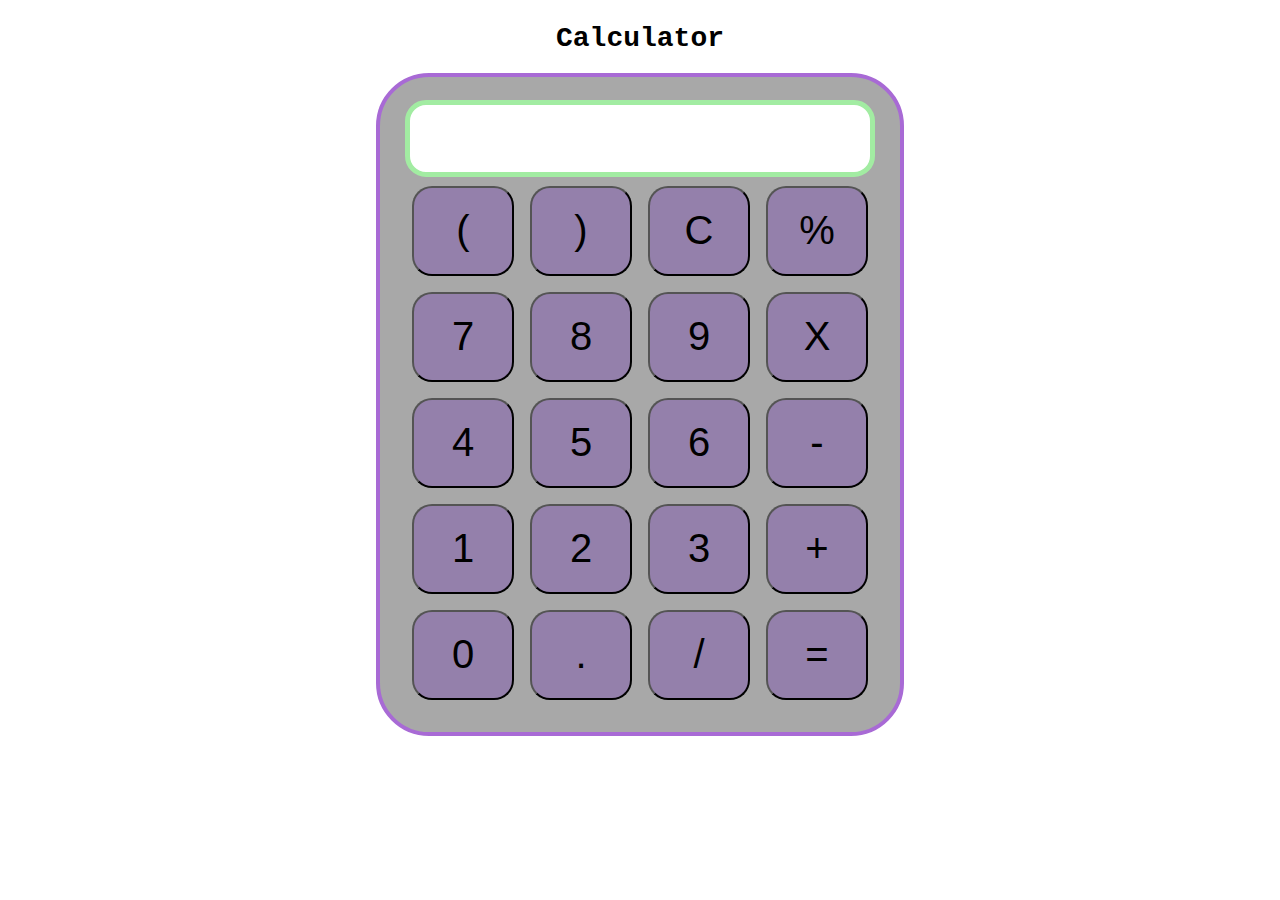
<file: ALL_TASKS/calcualtor/index.html>
<!-- Jishan Sayyad
    Web Development and Designing
    Task - 1 -->
<!DOCTYPE html>
<html lang="en">

<head>
    <meta charset="UTF-8">
    <meta name="viewport" content="width=device-width, initial-scale=1.0">
    <meta http-equiv="X-UA-Compatible" content="ie=edge">
    <link rel="stylesheet" href="style.css">
    <title>Calculator</title>
</head>

<body>
    <div class="container">
        <h1>Calculator</h1>

        <div class="calculator">
            <input type="text" name="screen" id="screen">
            <table>
                <tr>
                    <td><button>(</button></td>
                    <td><button>)</button></td>
                    <td><button>C</button></td>
                    <td><button>%</button></td>
                </tr>
                <tr>
                    <td><button>7</button></td>
                    <td><button>8</button></td>
                    <td><button>9</button></td>
                    <td><button>X</button></td>
                </tr>
                <tr>
                    <td><button>4</button></td>
                    <td><button>5</button></td>
                    <td><button>6</button></td>
                    <td><button>-</button></td>
                </tr>
                <tr>
                    <td><button>1</button></td>
                    <td><button>2</button></td>
                    <td><button>3</button></td>
                    <td><button>+</button></td>
                </tr>
                <tr>
                    <td><button>0</button></td>
                    <td><button>.</button></td>
                    <td><button>/</button></td>
                    <td><button>=</button></td>
                </tr>
            </table>
        </div>
    </div>

</body>
<script src="index.js"></script>

</html>
</file>
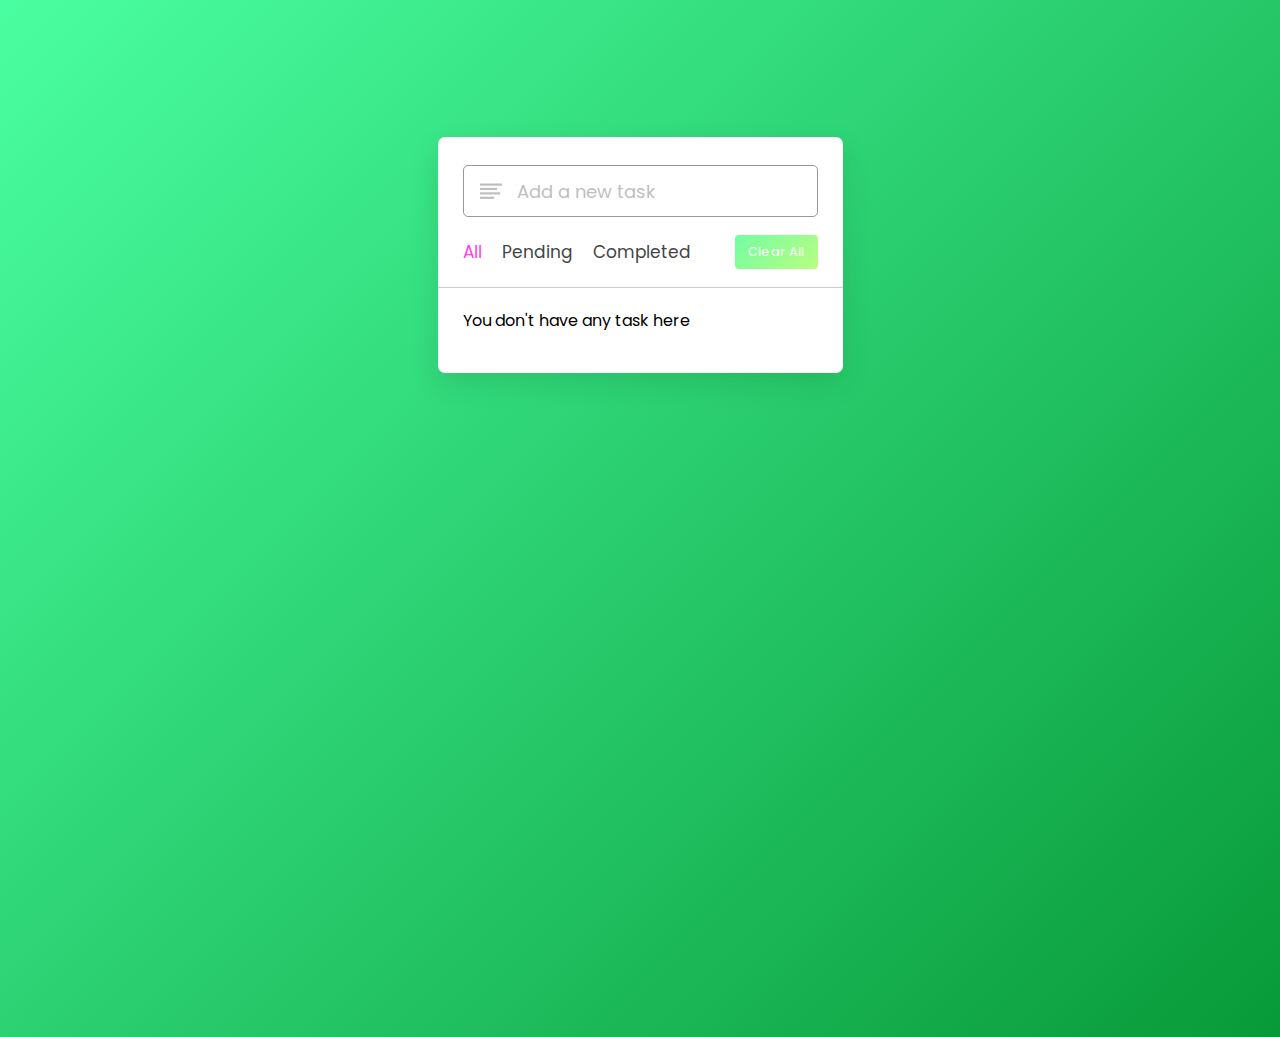
<file: ALL_TASKS/To do list webapp/index.html>
<!--Jishan Sayyad
    Web Development and Designing
    Task -3-->

<!DOCTYPE html>
<html lang="en" dir="ltr">
  <head>
    <meta charset="utf-8">  
    <title>Todo List App</title>
    <link rel="stylesheet" href="style.css">
    <meta name="viewport" content="width=device-width, initial-scale=1.0">
    <link rel="stylesheet" href="https://unicons.iconscout.com/release/v4.0.0/css/line.css">
  </head>
  <body>
    <div class="wrapper">
      <div class="task-input">
        <img src="bars-icon.svg" alt="icon">
        <input type="text" placeholder="Add a new task">
      </div>
      <div class="controls">
        <div class="filters">
          <span class="active" id="all">All</span>
          <span id="pending">Pending</span>
          <span id="completed">Completed</span>
        </div>
        <button class="clear-btn">Clear All</button>
      </div>
      <ul class="task-box"></ul>
    </div>

    <script src="script.js"></script>

  </body>
</html>
</file>
<file: ALL_TASKS/calcualtor/style.css>
.container{
    text-align: center;
    margin-top:23px
}

table{
    margin: auto;
}

input{
    border-radius: 21px;
    border: 5px solid #a2eca2;
    font-size:34px;
    height: 65px;
    width: 456px;
}

button{
    border-radius: 20px;
    font-size: 40px;
    background: #9480ab;
    width: 102px;
    height: 90px;
    margin: 6px;
}

.calculator{ 
    border: 4px solid #a86ad5;
    background-color: #888888bb;
    padding: 23px;
    border-radius: 53px;
    display: inline-block;
    
}

h1{
    font-size: 28px;
    font-family: 'Courier New', Courier, monospace;
}
</file>
<file: ALL_TASKS/To do list webapp/style.css>
/* Import Google Font - Poppins */
@import url('https://fonts.googleapis.com/css2?family=Poppins:wght@400;500;600;700&display=swap');
*{
  margin: 0;
  padding: 0;
  box-sizing: border-box;
  font-family: 'Poppins', sans-serif;
}
body{
  width: 100%;
  height: 100vh;
  overflow: hidden;
  background: linear-gradient(135deg, #4affa1, #089a39);
}
::selection{
  color: #fff;
  background: #3cdbff;
}
.wrapper{
  max-width: 405px;
  padding: 28px 0 30px;
  margin: 137px auto;
  background: #fff;
  border-radius: 7px;
  box-shadow: 0 10px 30px rgba(0,0,0,0.1);
}
.task-input{
  height: 52px;
  padding: 0 25px;
  position: relative;
}
.task-input img{
  top: 50%;
  position: absolute;
  transform: translate(17px, -50%);
}
.task-input input{
  height: 100%;
  width: 100%;
  outline: none;
  font-size: 18px;
  border-radius: 5px;
  padding: 0 20px 0 53px;
  border: 1px solid #999;
}
.task-input input:focus,
.task-input input.active{
  padding-left: 52px;
  border: 2px solid #ff3c3c;
}
.task-input input::placeholder{
  color: #bfbfbf;
}
.controls, li{
  display: flex;
  align-items: center;
  justify-content: space-between;
}
.controls{
  padding: 18px 25px;
  border-bottom: 1px solid #ccc;
}
.filters span{
  margin: 0 8px;
  font-size: 17px;
  color: #444444;
  cursor: pointer;
}
.filters span:first-child{
  margin-left: 0;
}
.filters span.active{
  color: #ff3ce8;
}
.controls .clear-btn{
  border: none;
  opacity: 0.6;
  outline: none;
  color: #fff;
  cursor: pointer;
  font-size: 13px;
  padding: 7px 13px;
  border-radius: 4px;
  letter-spacing: 0.3px;
  pointer-events: none;
  transition: transform 0.25s ease;
  background: linear-gradient(135deg, #17fb67 0%, #8bfe2d 100%);
}
.clear-btn.active{
  opacity: 0.9;
  pointer-events: auto;
}
.clear-btn:active{
  transform: scale(0.93);
}
.task-box{
  margin-top: 20px;
  margin-right: 5px;
  padding: 0 20px 10px 25px;
}
.task-box.overflow{
  overflow-y: auto;
  max-height: 300px;
}
.task-box::-webkit-scrollbar{
  width: 5px;
}
.task-box::-webkit-scrollbar-track{
  background: #f1f1f1;
  border-radius: 25px;
}
.task-box::-webkit-scrollbar-thumb{
  background: #e6e6e6;
  border-radius: 25px;
}
.task-box .task{
  list-style: none;
  font-size: 17px;
  margin-bottom: 18px;
  padding-bottom: 16px;
  align-items: flex-start;
  border-bottom: 1px solid #ccc;
}
.task-box .task:last-child{
  margin-bottom: 0;
  border-bottom: 0;
  padding-bottom: 0;
}
.task-box .task label{
  display: flex;
  align-items: flex-start;
}
.task label input{
  margin-top: 7px;
  accent-color: #f23cff;
}
.task label p{
  user-select: none;
  margin-left: 12px;
  word-wrap: break-word;
}
.task label p.checked{
  text-decoration: line-through;
}
.task-box .settings{
  position: relative;
}
.settings :where(i, li){
  cursor: pointer;
}
.settings .task-menu{
  z-index: 10;
  right: -5px;
  bottom: -65px;
  padding: 5px 0;
  background: #fff;
  position: absolute;
  border-radius: 4px;
  transform: scale(0);
  transform-origin: top right;
  box-shadow: 0 0 6px rgba(0,0,0,0.15);
  transition: transform 0.2s ease;
}
.task-box .task:last-child .task-menu{
  bottom: 0;
  transform-origin: bottom right;
}
.task-box .task:first-child .task-menu{
  bottom: -65px;
  transform-origin: top right;
}
.task-menu.show{
  transform: scale(1);
}
.task-menu li{
  height: 25px;
  font-size: 16px;
  margin-bottom: 2px;
  padding: 17px 15px;
  cursor: pointer;
  justify-content: flex-start;
}
.task-menu li:last-child{
  margin-bottom: 0;
}
.settings li:hover{
  background: #f5f5f5;
}
.settings li i{
  padding-right: 8px;
}

@media (max-width: 400px) {
  body{
    padding: 0 10px;
  }
  .wrapper {
    padding: 20px 0;
  }
  .filters span{
    margin: 0 5px;
  }
  .task-input{
    padding: 0 20px;
  }
  .controls{
    padding: 18px 20px;
  }
  .task-box{
    margin-top: 20px;
    margin-right: 5px;
    padding: 0 15px 10px 20px;
  }
  .task label input{
    margin-top: 4px;
  }
}
</file>
